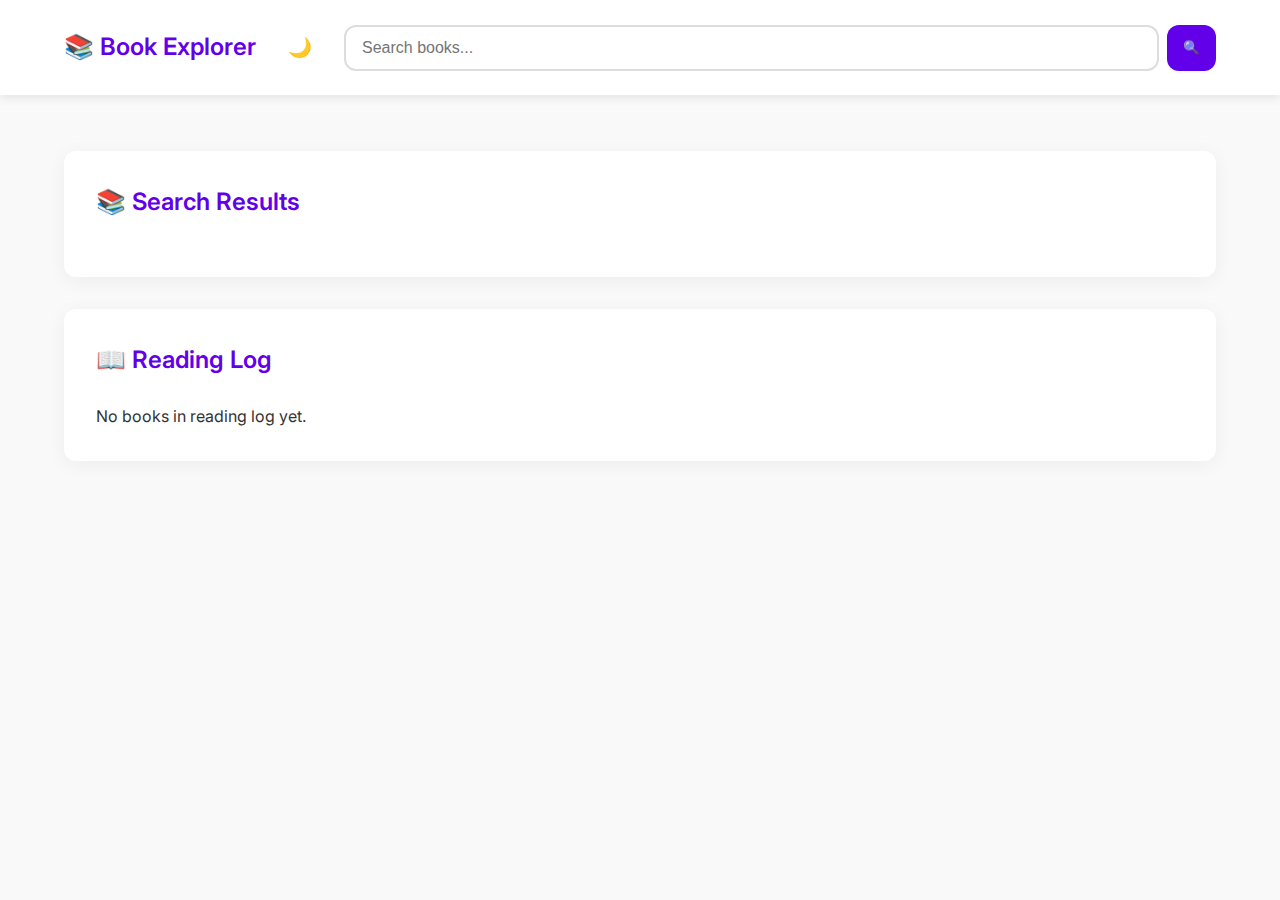
<file: Task 5/index.html>
<!DOCTYPE html>
<html lang="en">
<head>
  <meta charset="UTF-8" />
  <meta name="viewport" content="width=device-width, initial-scale=1.0"/>
  <title>Book Explorer</title>
  <link href="https://fonts.googleapis.com/css2?family=Inter:wght@400;600&display=swap" rel="stylesheet">
  <link rel="stylesheet" href="styles/style.min.css" />
</head>
<body class="light-mode">
  <header class="navbar">
    <div class="container">
      <div class="logo">📚 Book Explorer</div>
      <button class="dark-toggle" aria-label="Toggle dark mode">🌙</button>
      <button class="menu-toggle" aria-label="Toggle menu">☰</button>
      <nav class="search-container">
        <input type="text" id="searchInput" placeholder="Search books..." aria-label="Search books"/>
        <button id="searchBtn" class="search-btn">🔍</button>
      </nav>
    </div>
  </header>

  <main class="container">
    <section id="resultsSection" class="card-section">
      <h2 class="section-title">📚 Search Results</h2>
      <div id="results" class="book-grid"></div>
    </section>

    <section id="logSection" class="card-section">
      <h2 class="section-title">📖 Reading Log</h2>
      <div id="log" class="book-grid"></div>
    </section>
  </main>

  <script src="scripts/app.min.js" defer></script>
</body>
</html>
</file>
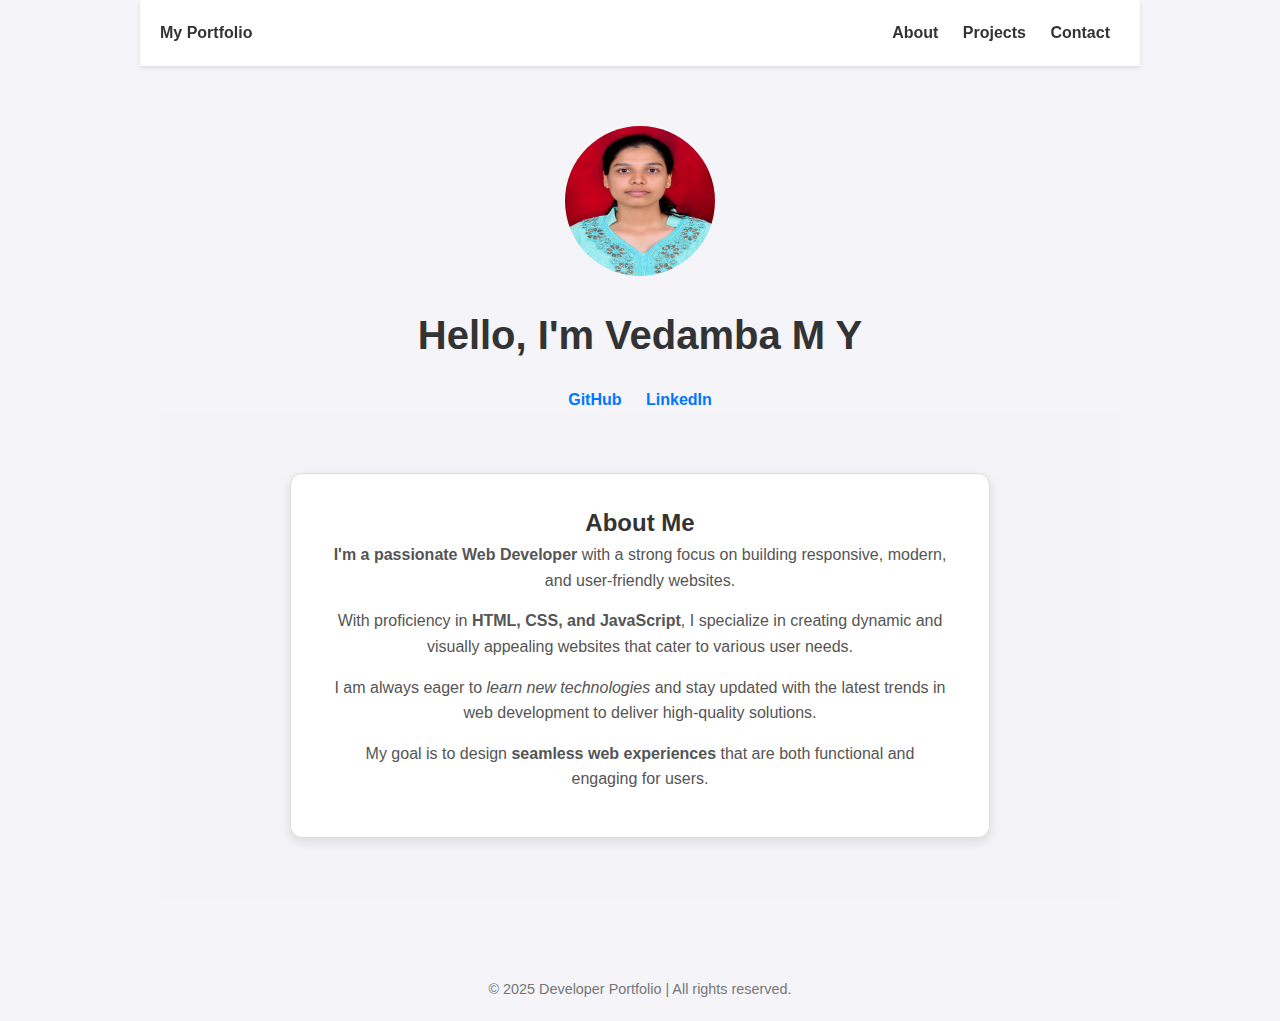
<file: Task 4/Portfolio/index.html>
<!DOCTYPE html>
<html lang="en">
<head>
  <meta charset="UTF-8" />
  <meta name="viewport" content="width=device-width, initial-scale=1.0" />
  <title>About - Developer Portfolio</title>
  <link rel="stylesheet" href="css/style.css" />
</head>
<body>
  <nav>
    <div><strong>My Portfolio</strong></div>
    <div>
      <a href="index.html">About</a>
      <a href="projects.html">Projects</a>
      <a href="contact.html">Contact</a>
    </div>
  </nav>

  <section class="hero">
    <img src="images/Vedamba_M_Y.jpg" alt="Passport Size Photo">
    <h1>Hello, I'm Vedamba M Y </h1>
    <div class="social-links">
      <a href="https://github.com/Veda0920" target="_blank">GitHub</a>
      <a href="https://linkedin.com/in/vedamba-m-y-84b909303/" target="_blank">LinkedIn</a>
    </div>
    <section class="about-section">
      <div class="about-box">
        <h2>About Me</h2>
        <p><strong>I'm a passionate Web Developer</strong> with a strong focus on building responsive, modern, and user-friendly websites.</p>
        <p>With proficiency in <strong>HTML, CSS, and JavaScript</strong>, I specialize in creating dynamic and visually appealing websites that cater to various user needs.</p>
        <p>I am always eager to <em>learn new technologies</em> and stay updated with the latest trends in web development to deliver high-quality solutions.</p>
        <p>My goal is to design <strong>seamless web experiences</strong> that are both functional and engaging for users.</p>
      </div>
    </section>
   
  </section>

  <footer>
    &copy; 2025 Developer Portfolio | All rights reserved.
  </footer>
</body>
</html>
</file>
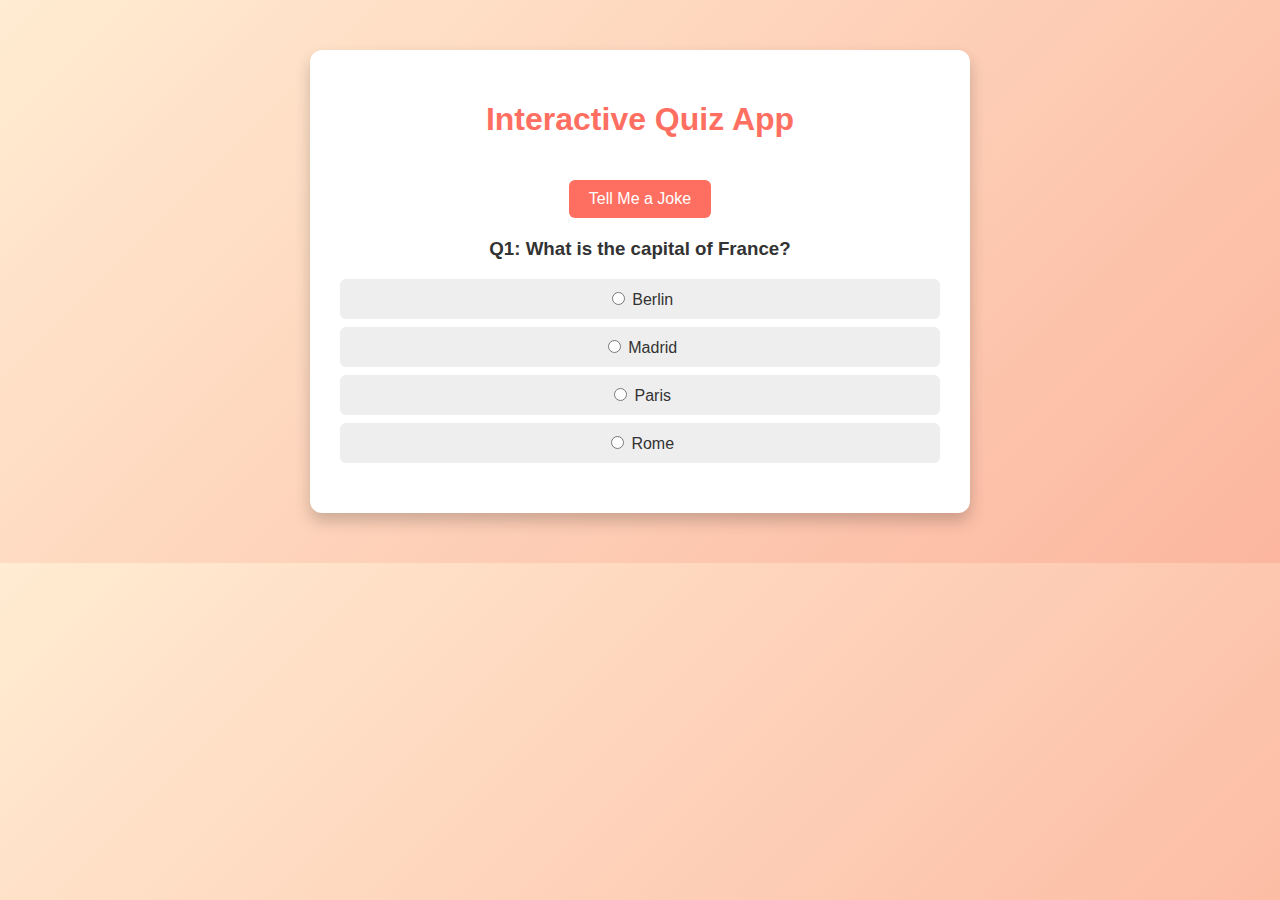
<file: Task3.html>
<!DOCTYPE html>
<html lang="en">
<head>
  <meta charset="UTF-8">
  <meta name="viewport" content="width=device-width, initial-scale=1.0">
  <title>Interactive Quiz App</title>
  <style>
    body {
      font-family: 'Segoe UI', Tahoma, Geneva, Verdana, sans-serif;
      margin: 0;
      padding: 0;
      background: linear-gradient(135deg, #ffecd2 0%, #fcb69f 100%);
      color: #333;
    }

    .container {
      max-width: 600px;
      margin: 50px auto;
      padding: 30px;
      background-color: #fff;
      border-radius: 12px;
      box-shadow: 0 8px 16px rgba(0,0,0,0.2);
      text-align: center;
    }

    h1 {
      color: #ff6f61;
    }

    .question {
      margin-bottom: 20px;
    }

    label {
      display: block;
      margin: 8px 0;
      padding: 10px;
      background-color: #eee;
      border-radius: 6px;
      cursor: pointer;
      transition: background 0.3s ease;
    }

    label:hover {
      background-color: #dcdcdc;
    }

    .correct {
      background-color: #c8e6c9 !important;
    }

    .wrong {
      background-color: #ffcdd2 !important;
    }

    button {
      padding: 10px 20px;
      font-size: 1rem;
      color: white;
      background-color: #ff6f61;
      border: none;
      border-radius: 6px;
      cursor: pointer;
      margin-top: 20px;
    }

    button:hover {
      background-color: #e35b52;
    }

    #joke-display {
      font-style: italic;
      margin-top: 20px;
      color: #555;
    }

    @media (max-width: 600px) {
      .container {
        margin: 20px;
        padding: 20px;
      }
    }
  </style>
</head>
<body>
  <div class="container">
    <h1>Interactive Quiz App</h1>
    <button id="fetch-data-btn">Tell Me a Joke</button>
    <p id="joke-display"></p>
    <div id="quiz-container"></div>
  </div>

  <script>
    const quizQuestions = [
      {
        question: "What is the capital of France?",
        options: ["Berlin", "Madrid", "Paris", "Rome"],
        answer: "Paris",
      },
      {
        question: "Which language runs in a web browser?",
        options: ["Java", "Python", "JavaScript", "C++"],
        answer: "JavaScript",
      },
      {
        question: "What does CSS stand for?",
        options: [
          "Central Style Sheets",
          "Cascading Style Sheets",
          "Creative Style Sheets",
          "Colorful Style Sheets",
        ],
        answer: "Cascading Style Sheets",
      },
      {
        question: "Who developed Python?",
        options: ["Dennis Ritchie", "Guido van Rossum", "James Gosling", "Bjarne Stroustrup"],
        answer: "Guido van Rossum",
      },
      {
        question: "Which company created ReactJS?",
        options: ["Google", "Microsoft", "Facebook", "Apple"],
        answer: "Facebook",
      },
    ];

    let currentQuestionIndex = 0;
    let score = 0;

    function renderQuestion() {
      const quizContainer = document.getElementById("quiz-container");
      quizContainer.innerHTML = "";
      const q = quizQuestions[currentQuestionIndex];

      const questionDiv = document.createElement("div");
      questionDiv.classList.add("question");
      questionDiv.innerHTML = `<h3>Q${currentQuestionIndex + 1}: ${q.question}</h3>`;

      q.options.forEach(option => {
        const label = document.createElement("label");
        label.innerHTML = `
          <input type="radio" name="option" value="${option}"> ${option}
        `;
        label.addEventListener("click", () => handleAnswer(option, label));
        questionDiv.appendChild(label);
      });

      quizContainer.appendChild(questionDiv);
    }

    function handleAnswer(selected, label) {
      const correct = quizQuestions[currentQuestionIndex].answer;
      const labels = document.querySelectorAll("label");

      labels.forEach(l => {
        const input = l.querySelector("input");
        if (input.value === correct) {
          l.classList.add("correct");
        } else if (input.checked) {
          l.classList.add("wrong");
        }
        l.querySelector("input").disabled = true;
      });

      if (selected === correct) {
        score++;
      }

      setTimeout(() => {
        currentQuestionIndex++;
        if (currentQuestionIndex < quizQuestions.length) {
          renderQuestion();
        } else {
          showResult();
        }
      }, 1000);
    }

    function showResult() {
      const quizContainer = document.getElementById("quiz-container");
      quizContainer.innerHTML = `<h2>Your Score: ${score} / ${quizQuestions.length}</h2>`;
    }

    async function fetchJoke() {
      try {
        const response = await fetch("https://official-joke-api.appspot.com/random_joke");
        if (!response.ok) throw new Error("Failed to fetch joke");

        const data = await response.json();
        document.getElementById("joke-display").textContent = `${data.setup} ... ${data.punchline}`;
      } catch (error) {
        console.error(error);
        alert("Could not fetch joke. Try again later.");
      }
    }

    document.getElementById("fetch-data-btn").addEventListener("click", fetchJoke);
    renderQuestion();
  </script>
</body>
</html>
</file>
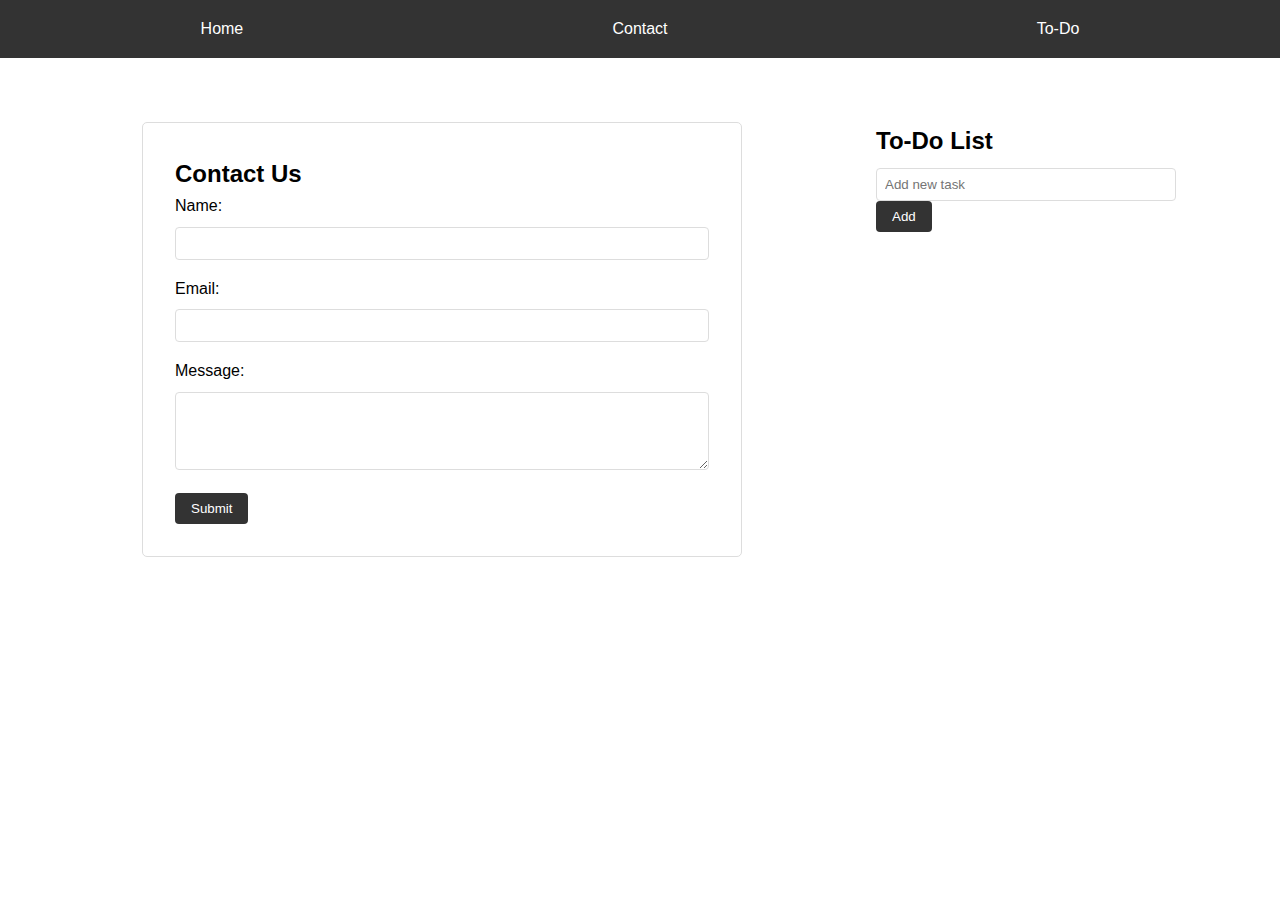
<file: Task_2.html>
<!DOCTYPE html>
<html lang="en">
<head>
    <meta charset="UTF-8">
    <meta name="viewport" content="width=device-width, initial-scale=1.0">
    <title>Web Development Project</title>
    <style>
        /* Reset and base styles */
        * {
            box-sizing: border-box;
            margin: 0;
            padding: 0;
        }

        html {
            scroll-behavior: smooth; /* Smooth scrolling */
        }

        body {
            font-family: Arial, sans-serif;
            line-height: 1.6;
        }

        /* Navigation - Flexbox */
        .nav-container {
            background: #333;
            padding: 1rem;
        }

        .nav {
            display: flex;
            justify-content: space-around;
            list-style: none;
        }

        .nav a {
            color: white;
            text-decoration: none;
            padding: 0.5rem 1rem;
        }

        /* Main content grid */
        .grid-container {
            display: grid;
            grid-template-columns: 3fr 1fr;
            gap: 2rem;
            padding: 2rem;
            max-width: 1200px;
            margin: 0 auto;
        }

        /* Contact Form */
        .contact-form {
            max-width: 600px;
            margin: 2rem auto;
            padding: 2rem;
            border: 1px solid #ddd;
            border-radius: 5px;
        }

        .form-group {
            margin-bottom: 1rem;
        }

        input, textarea {
            width: 100%;
            padding: 0.5rem;
            margin-top: 0.5rem;
            border: 1px solid #ddd;
            border-radius: 4px;
        }

        button {
            background: #333;
            color: white;
            padding: 0.5rem 1rem;
            border: none;
            border-radius: 4px;
            cursor: pointer;
        }

        /* To-Do List */
        .todo-container {
            padding: 2rem;
        }

        #todo-input {
            padding: 0.5rem;
            width: 300px;
        }

        .todo-item {
            display: flex;
            justify-content: space-between;
            align-items: center;
            padding: 0.5rem;
            margin: 0.5rem 0;
            background: #f4f4f4;
            border-radius: 4px;
        }

        /* Responsive Design */
        @media (max-width: 768px) {
            .grid-container {
                grid-template-columns: 1fr;
            }

            .nav {
                flex-direction: column;
                align-items: center;
            }

            .nav a {
                margin: 0.5rem 0;
            }
        }
    </style>
</head>
<body id="home">
    <!-- Navigation -->
    <nav class="nav-container">
        <ul class="nav">
            <li><a href="#home">Home</a></li>
            <li><a href="#contact">Contact</a></li>
            <li><a href="#todo">To-Do</a></li>
        </ul>
    </nav>

    <!-- Grid Layout -->
    <main class="grid-container">
        <!-- Contact Section -->
        <section class="main-content" id="contact">
            <form class="contact-form" id="contactForm">
                <h2>Contact Us</h2>
                <div class="form-group">
                    <label for="name">Name:</label>
                    <input type="text" id="name" required>
                </div>
                <div class="form-group">
                    <label for="email">Email:</label>
                    <input type="email" id="email" required>
                </div>
                <div class="form-group">
                    <label for="message">Message:</label>
                    <textarea id="message" rows="4" required></textarea>
                </div>
                <button type="submit">Submit</button>
            </form>
        </section>

        <!-- To-Do Section -->
        <aside class="sidebar" id="todo">
            <div class="todo-container">
                <h2>To-Do List</h2>
                <input type="text" id="todo-input" placeholder="Add new task">
                <button onclick="addTodo()">Add</button>
                <ul id="todo-list"></ul>
            </div>
        </aside>
    </main>

    <script>
        // Form Validation
        document.getElementById('contactForm').addEventListener('submit', function(e) {
            e.preventDefault();

            const email = document.getElementById('email').value;
            const emailRegex = /^[^\s@]+@[^\s@]+\.[^\s@]+$/;

            if (!emailRegex.test(email)) {
                alert('Please enter a valid email address');
                return;
            }

            alert('Form submitted successfully!');
            this.reset();
        });

        // To-Do List functionality
        function addTodo() {
            const input = document.getElementById('todo-input');
            const list = document.getElementById('todo-list');

            if (input.value.trim() === '') {
                alert('Please enter a task');
                return;
            }

            const li = document.createElement('li');
            li.className = 'todo-item';
            li.innerHTML = `
                ${input.value}
                <button class="delete-btn">×</button>
            `;

            list.appendChild(li);
            input.value = '';

            li.querySelector('.delete-btn').addEventListener('click', () => {
                li.remove();
            });
        }

        // Allow Enter key for adding todos
        document.getElementById('todo-input').addEventListener('keypress', function(e) {
            if (e.key === 'Enter') {
                e.preventDefault(); // prevent form submit
                addTodo();
            }
        });
    </script>
</body>
</html>
</file>
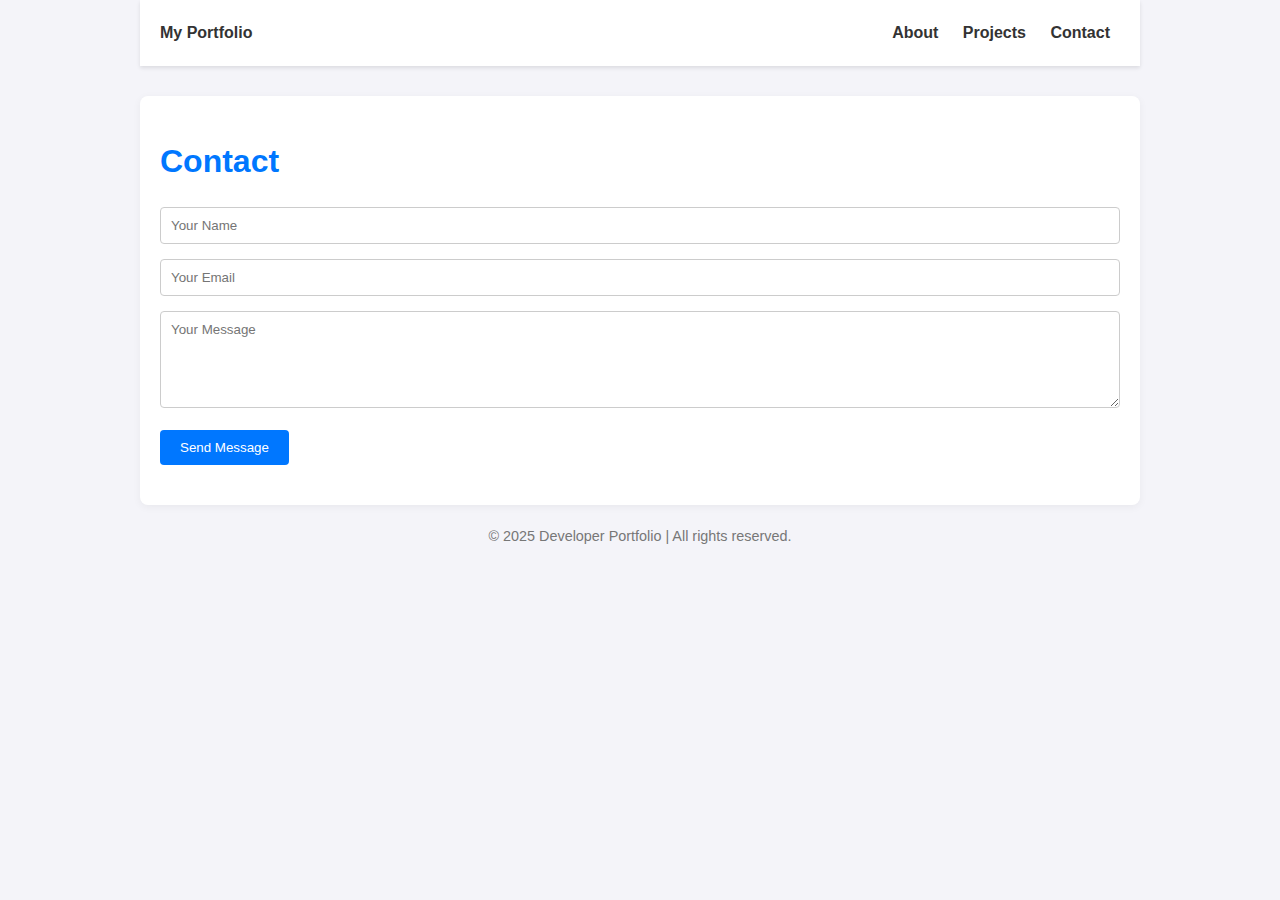
<file: Task 4/Portfolio/contact.html>
<!DOCTYPE html>
<html lang="en">
<head>
  <meta charset="UTF-8" />
  <meta name="viewport" content="width=device-width, initial-scale=1.0" />
  <title>Contact - Developer Portfolio</title>
  <link rel="stylesheet" href="css/style.css" />
  <script src="js/script.js" defer></script>
</head>
<body>
  <nav>
    <div><strong>My Portfolio</strong></div>
    <div>
      <a href="index.html">About</a>
      <a href="projects.html">Projects</a>
      <a href="contact.html">Contact</a>
    </div>
  </nav>

  <section class="contact">
    <h2 class="section-title">Contact</h2>
    <form id="contactForm">
      <input type="text" placeholder="Your Name" required />
      <input type="email" placeholder="Your Email" required />
      <textarea rows="5" placeholder="Your Message" required></textarea>
      <button type="submit">Send Message</button>
    </form>
  </section>

  <footer>
    &copy; 2025 Developer Portfolio | All rights reserved.
  </footer>
</body>
</html>
</file>
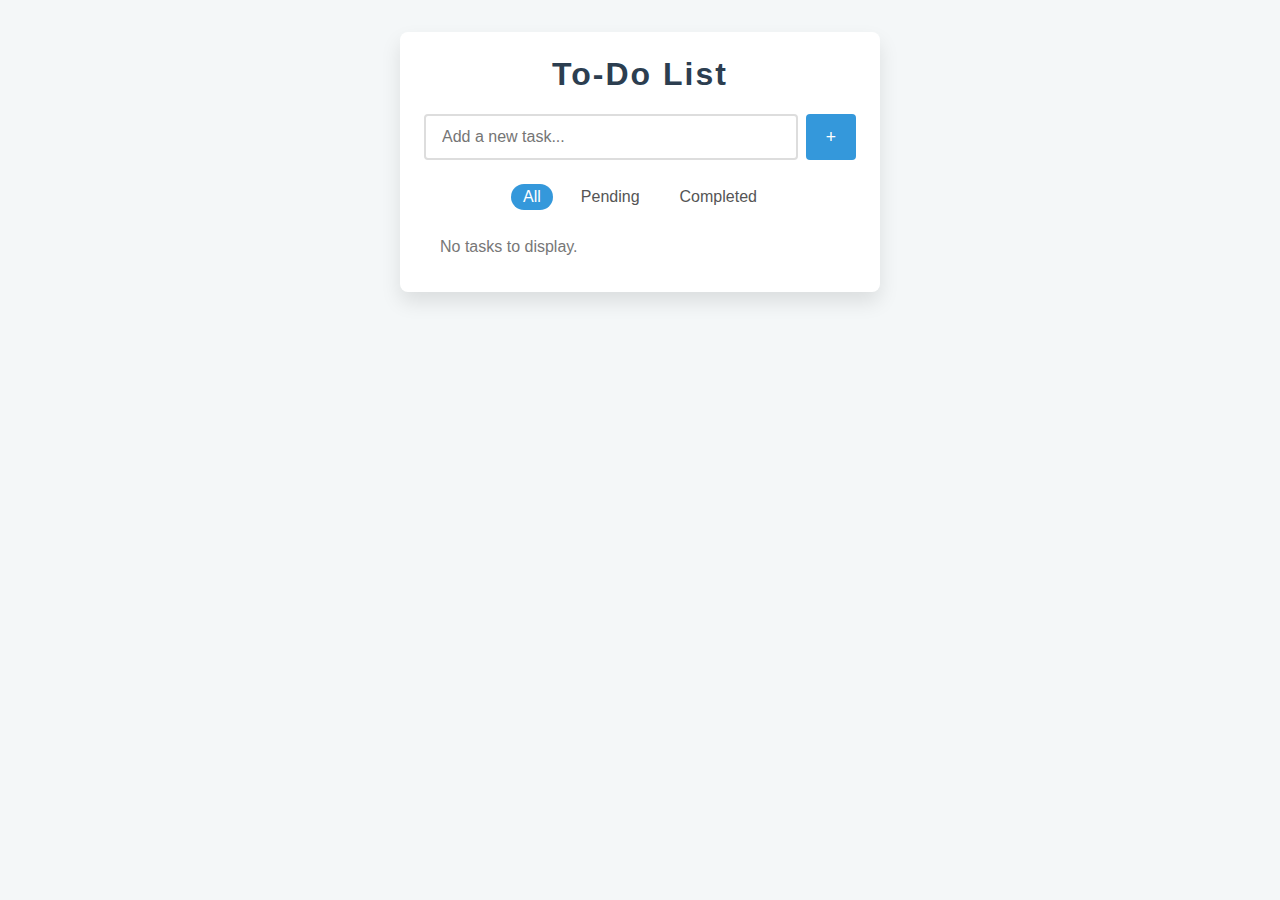
<file: Task 4/Portfolio/project-one.html>
<!DOCTYPE html>
<html lang="en">
<head>
  <meta charset="UTF-8" />
  <meta name="viewport" content="width=device-width, initial-scale=1" />
  <title>To-Do List App</title>
  <style>
    /* Reset some default styles */
    * {
      box-sizing: border-box;
    }

    body {
      font-family: -apple-system, BlinkMacSystemFont, "Segoe UI", Roboto, Oxygen,
        Ubuntu, Cantarell, "Open Sans", "Helvetica Neue", sans-serif;
      margin: 0;
      padding: 0;
      background: #f4f7f8;
      color: #333;
      display: flex;
      justify-content: center;
      align-items: flex-start;
      min-height: 100vh;
      padding: 2rem 1rem;
    }

    .container {
      background: #fff;
      width: 100%;
      max-width: 480px;
      border-radius: 8px;
      padding: 1.5rem;
      box-shadow: 0 10px 20px rgba(0, 0, 0, 0.1);
    }

    h1 {
      margin-top: 0;
      text-align: center;
      font-weight: 700;
      color: #2c3e50;
      letter-spacing: 2px;
    }

    form {
      margin-bottom: 1.5rem;
      display: flex;
      gap: 0.5rem;
    }

    input[type="text"] {
      flex-grow: 1;
      padding: 0.75rem 1rem;
      border: 2px solid #ddd;
      border-radius: 4px;
      font-size: 1rem;
      transition: border-color 0.3s ease;
    }

    input[type="text"]:focus {
      border-color: #3498db;
      outline: none;
    }

    button.add-btn {
      background: #3498db;
      border: none;
      color: white;
      padding: 0 1.25rem;
      border-radius: 4px;
      cursor: pointer;
      font-size: 1.1rem;
      transition: background-color 0.3s ease;
    }

    button.add-btn:hover,
    button.add-btn:focus {
      background: #2980b9;
      outline: none;
    }

    .filters {
      margin-bottom: 1rem;
      display: flex;
      justify-content: center;
      gap: 1rem;
    }

    .filters button {
      background: transparent;
      border: none;
      font-size: 1rem;
      cursor: pointer;
      padding: 0.25rem 0.75rem;
      border-radius: 20px;
      color: #555;
      transition: background-color 0.3s, color 0.3s;
    }

    .filters button.active,
    .filters button:hover {
      background: #3498db;
      color: #fff;
      outline: none;
    }

    ul.todo-list {
      list-style: none;
      padding: 0;
      margin: 0;
      max-height: 60vh;
      overflow-y: auto;
    }

    ul.todo-list li {
      display: flex;
      align-items: center;
      gap: 0.75rem;
      padding: 0.75rem 1rem;
      border-bottom: 1px solid #eee;
      transition: background-color 0.3s ease;
    }

    ul.todo-list li:last-child {
      border-bottom: none;
    }

    ul.todo-list li.completed .task-text {
      text-decoration: line-through;
      color: #999;
    }

    .task-text {
      flex-grow: 1;
      font-size: 1rem;
      word-break: break-word;
    }

    .task-actions button {
      background: transparent;
      border: none;
      cursor: pointer;
      font-size: 1.25rem;
      color: #888;
      transition: color 0.3s ease;
      padding: 0.125rem;
    }

    .task-actions button.delete-btn:hover,
    .task-actions button.delete-btn:focus {
      color: #e74c3c;
      outline: none;
    }

    .task-actions button.complete-btn:hover,
    .task-actions button.complete-btn:focus {
      color: #27ae60;
      outline: none;
    }

    /* Scrollbar styling for browsers that support it */
    ul.todo-list::-webkit-scrollbar {
      width: 8px;
    }
    ul.todo-list::-webkit-scrollbar-track {
      background: #f4f7f8;
    }
    ul.todo-list::-webkit-scrollbar-thumb {
      background-color: #ccc;
      border-radius: 20px;
      border: 2px solid #f4f7f8;
    }

    /* Responsive */
    @media (max-width: 400px) {
      form {
        flex-direction: column;
      }

      button.add-btn {
        width: 100%;
      }
    }
  </style>
</head>
<body>
  <main class="container" role="main" aria-label="To-Do List Application">
    <h1>To-Do List</h1>

    <!-- Form to add new tasks -->
    <form id="task-form" aria-label="Add new task form">
      <input
        type="text"
        id="task-input"
        aria-label="Task description"
        placeholder="Add a new task..."
        autocomplete="off"
        required
      />
      <button type="submit" class="add-btn" aria-label="Add task">+</button>
    </form>

    <!-- Filter buttons for tasks -->
    <nav class="filters" aria-label="Filter tasks">
      <button type="button" class="filter-btn active" data-filter="all" aria-pressed="true">All</button>
      <button type="button" class="filter-btn" data-filter="pending" aria-pressed="false">Pending</button>
      <button type="button" class="filter-btn" data-filter="completed" aria-pressed="false">Completed</button>
    </nav>

    <!-- To-Do List container -->
    <ul id="todo-list" class="todo-list" aria-live="polite" aria-relevant="additions removals"></ul>
  </main>

  <script>
    // Immediately Invoked Function Expression (IIFE) to avoid polluting global scope
    (function () {
      // Select DOM elements
      const taskForm = document.getElementById('task-form');
      const taskInput = document.getElementById('task-input');
      const todoList = document.getElementById('todo-list');
      const filterButtons = document.querySelectorAll('.filter-btn');

      // Key for localStorage
      const STORAGE_KEY = 'todoTasks';

      // Current filter state - can be 'all', 'completed', or 'pending'
      let currentFilter = 'all';

      // Array to hold task objects { id, text, completed }
      let tasks = [];

      /**
       * Save tasks array to localStorage
       */
      function saveTasks() {
        localStorage.setItem(STORAGE_KEY, JSON.stringify(tasks));
      }

      /**
       * Load tasks array from localStorage
       */
      function loadTasks() {
        const storedTasks = localStorage.getItem(STORAGE_KEY);
        if (storedTasks) {
          try {
            tasks = JSON.parse(storedTasks);
          } catch (error) {
            // If JSON parsing fails, reset tasks to empty array
            tasks = [];
            console.error('Failed to parse tasks from localStorage:', error);
          }
        }
      }

      /**
       * Generate unique ID for each task
       * Uses timestamp and random component to reduce collisions
       */
      function generateId() {
        return Date.now().toString(36) + Math.random().toString(36).substr(2, 5);
      }

      /**
       * Create a DOM element for a task and return it
       * @param {Object} task - task object with id, text, completed
       * @returns {HTMLElement} li element representing the task
       */
      function createTaskElement(task) {
        const li = document.createElement('li');
        li.setAttribute('data-id', task.id);
        li.className = task.completed ? 'completed' : '';

        // Checkbox / Completion toggle button for accessibility
        const completeBtn = document.createElement('button');
        completeBtn.className = 'complete-btn';
        completeBtn.setAttribute('aria-label', task.completed ? `Mark task "${task.text}" as pending` : `Mark task "${task.text}" as completed`);
        completeBtn.setAttribute('title', task.completed ? 'Undo complete' : 'Mark complete');
        completeBtn.type = 'button';
        completeBtn.innerHTML = task.completed
          ? '&#x2714;' // Checkmark for completed
          : '&#x25CB;'; // Circle for pending
        completeBtn.addEventListener('click', () => toggleCompleted(task.id));

        // Task text span
        const taskText = document.createElement('span');
        taskText.className = 'task-text';
        taskText.textContent = task.text;

        // Delete button
        const deleteBtn = document.createElement('button');
        deleteBtn.className = 'delete-btn';
        deleteBtn.setAttribute('aria-label', `Delete task: ${task.text}`);
        deleteBtn.setAttribute('title', 'Delete task');
        deleteBtn.type = 'button';
        deleteBtn.innerHTML = '&#x2716;'; // Cross mark
        deleteBtn.addEventListener('click', () => deleteTask(task.id));

        const actionsDiv = document.createElement('div');
        actionsDiv.className = 'task-actions';
        actionsDiv.appendChild(completeBtn);
        actionsDiv.appendChild(deleteBtn);

        li.appendChild(actionsDiv);
        li.appendChild(taskText);

        return li;
      }

      /**
       * Render the list of tasks based on the current filter
       */
      function renderTasks() {
        // Clear the current list
        todoList.innerHTML = '';

        // Filter tasks by currentFilter setting
        let filteredTasks = [];
        switch (currentFilter) {
          case 'completed':
            filteredTasks = tasks.filter(task => task.completed);
            break;
          case 'pending':
            filteredTasks = tasks.filter(task => !task.completed);
            break;
          default:
            filteredTasks = tasks;
        }

        // Append filtered tasks to the list
        if (filteredTasks.length === 0) {
          // Show placeholder text if no tasks to show
          const emptyMessage = document.createElement('li');
          emptyMessage.textContent = 'No tasks to display.';
          emptyMessage.style.textAlign = 'center';
          emptyMessage.style.color = '#777';
          todoList.appendChild(emptyMessage);
          return;
        }

        filteredTasks.forEach(task => {
          const taskElement = createTaskElement(task);
          todoList.appendChild(taskElement);
        });
      }

      /**
       * Add a new task with given text
       * @param {string} text - task description text
       */
      function addTask(text) {
        // Trim and validate input
        const trimmedText = text.trim();
        if (!trimmedText) return;

        const newTask = {
          id: generateId(),
          text: trimmedText,
          completed: false,
        };
        tasks.push(newTask);
        saveTasks();
        renderTasks();
      }

      /**
       * Toggle completion status for the task with given id
       * @param {string} id - task id
       */
      function toggleCompleted(id) {
        tasks = tasks.map(task =>
          task.id === id ? { ...task, completed: !task.completed } : task
        );
        saveTasks();
        renderTasks();
      }

      /**
       * Delete the task with given id
       * @param {string} id - task id
       */
      function deleteTask(id) {
        tasks = tasks.filter(task => task.id !== id);
        saveTasks();
        renderTasks();
      }

      /**
       * Set the current filter and update UI accordingly
       * @param {string} filter - one of 'all', 'completed', 'pending'
       */
      function setFilter(filter) {
        currentFilter = filter;
        // Update aria-pressed for accessibility and visual states
        filterButtons.forEach(btn => {
          if (btn.dataset.filter === filter) {
            btn.classList.add('active');
            btn.setAttribute('aria-pressed', 'true');
          } else {
            btn.classList.remove('active');
            btn.setAttribute('aria-pressed', 'false');
          }
        });
        renderTasks();
      }

      /**
       * Event handler for form submit - add new task
       */
      function onFormSubmit(event) {
        event.preventDefault(); // Prevent page reload
        addTask(taskInput.value);
        taskInput.value = '';
        taskInput.focus();
      }

      /**
       * Event handler for filter button click
       */
      function onFilterClick(event) {
        const filter = event.target.dataset.filter;
        if (filter) {
          setFilter(filter);
        }
      }

      /**
       * Initialize the app:
       * - load tasks from storage
       * - register event listeners
       * - render initial task list
       */
      function init() {
        loadTasks();
        renderTasks();

        taskForm.addEventListener('submit', onFormSubmit);
        filterButtons.forEach(btn => btn.addEventListener('click', onFilterClick));
      }

      // Initialize app on DOMContentLoaded event for safety
      document.addEventListener('DOMContentLoaded', init);
    })();
  </script>
</body>
</html>
</file>
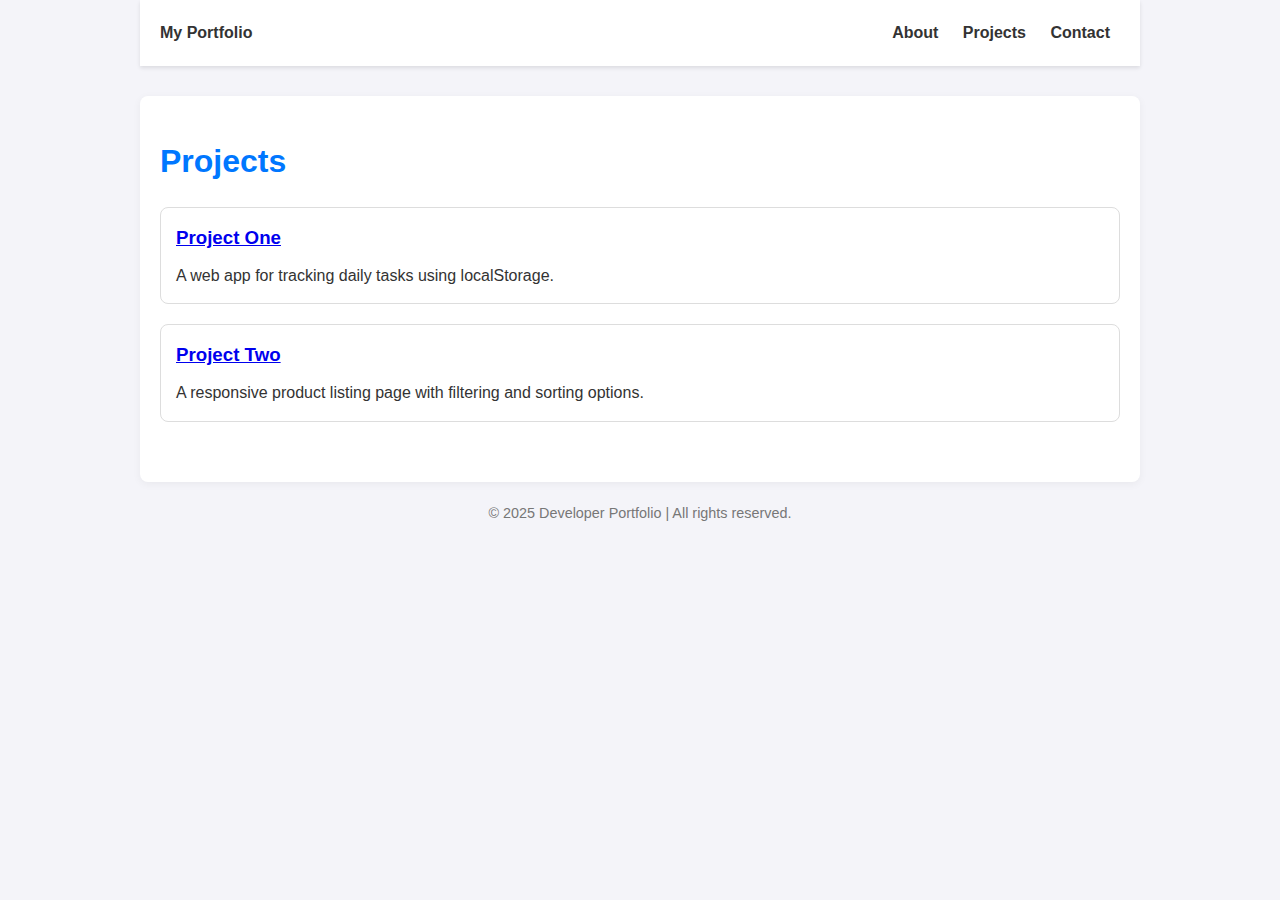
<file: Task 4/Portfolio/projects.html>
<!DOCTYPE html>
<html lang="en">
<head>
  <meta charset="UTF-8" />
  <meta name="viewport" content="width=device-width, initial-scale=1.0" />
  <title>Projects - Developer Portfolio</title>
  <link rel="stylesheet" href="css/style.css" />
</head>
<body>
  <nav>
    <div><strong>My Portfolio</strong></div>
    <div>
      <a href="index.html">About</a>
      <a href="projects.html">Projects</a>
      <a href="contact.html">Contact</a>
    </div>
  </nav>

  <section class="projects">
    <h2 class="section-title">Projects</h2>
    <div class="project-card">
      <h3><a href="project-one.html">Project One</a></h3>
      <p>A web app for tracking daily tasks using localStorage.</p>
    </div>
    <div class="project-card">
      <h3><a href="project-two.html">Project Two</a></h3>
      <p>A responsive product listing page with filtering and sorting options.</p>
    </div>
  </section>

  <footer>
    &copy; 2025 Developer Portfolio | All rights reserved.
  </footer>
</body>
</html>
</file>
<file: Task 4/Portfolio/css/style.css>
* {
  margin: 0;
  padding: 0;
  box-sizing: border-box;
  font-family: 'Inter', sans-serif;
}

body {
  line-height: 1.6;
  background-color: #f4f4f9;
  color: #333;
}

header,
nav,
section,
footer {
  padding: 20px;
  max-width: 1000px;
  margin: auto;
  width: 100%;
}

nav {
  display: flex;
  justify-content: space-between;
  align-items: center;
  background: #fff;
  box-shadow: 0 2px 4px rgba(0, 0, 0, 0.1);
  position: sticky;
  top: 0;
  z-index: 1000;
}

nav a {
  margin: 0 10px;
  text-decoration: none;
  color: #333;
  font-weight: 600;
}

nav a:hover {
  color: #0077ff;
}

/* Responsive Nav */
@media (max-width: 768px) {
  nav {
    flex-direction: column;
    align-items: stretch;
  }

  nav a {
    display: block;
    padding: 10px;
    text-align: center;
  }
}

.hero {
  text-align: center;
  padding: 60px 20px;
}

.hero img {
  width: 150px;
  height: 150px;
  border-radius: 50%;
  margin-bottom: 20px;
}

.hero h1 {
  font-size: clamp(1.5rem, 5vw, 2.5rem);
  margin-bottom: 10px;
}

.hero p {
  font-size: 1.2rem;
  color: #555;
}

.about-section {
  display: flex;
  justify-content: center;
  align-items: center;
  padding: 60px 20px;
  background-color: #f3f3f8;
}

.about-box {
  background-color: #fff;
  border: 1px solid #ddd;
  padding: 30px 40px;
  border-radius: 12px;
  box-shadow: 0 4px 12px rgba(0, 0, 0, 0.1);
  max-width: 700px;
  text-align: center;
}

.about-box h1 {
  font-size: 28px;
  margin-bottom: 20px;
}

.about-box p {
  font-size: 16px;
  line-height: 1.6;
  margin-bottom: 15px;
}

.section-title {
  font-size: 2rem;
  margin-bottom: 20px;
  color: #0077ff;
}

.projects,
.contact {
  background: #fff;
  padding: 40px 20px;
  margin-top: 30px;
  border-radius: 8px;
  box-shadow: 0 2px 8px rgba(0, 0, 0, 0.05);
}

.project-card {
  border: 1px solid #ddd;
  padding: 15px;
  border-radius: 8px;
  margin-bottom: 20px;
}

.project-card h3 {
  margin-bottom: 10px;
}

form input,
form textarea {
  width: 100%;
  padding: 10px;
  margin-bottom: 15px;
  border: 1px solid #ccc;
  border-radius: 4px;
}

/* Improve form spacing on mobile */
@media (max-width: 600px) {
  form input,
  form textarea {
    padding: 14px;
    font-size: 1rem;
  }
}

form button {
  background: #0077ff;
  color: white;
  padding: 10px 20px;
  border: none;
  border-radius: 4px;
  cursor: pointer;
}

form button:hover {
  background: #005bb5;
}

.social-links {
  margin-top: 20px;
}

.social-links a {
  margin: 0 10px;
  text-decoration: none;
  color: #0077ff;
  font-weight: 600;
}

footer {
  text-align: center;
  padding: 20px;
  font-size: 0.9rem;
  color: #777;
}

/* Responsive tweaks */
@media (max-width: 600px) {
  section,
  nav,
  footer {
    padding: 15px;
  }

  .hero h1 {
    font-size: 2rem;
  }
}
</file>
<file: Task 5/styles/style.min.css>
/* Updated style.min.css */
:root {
    --primary: #6200ea;
    --secondary: #03dac5;
    --light-bg: #f9f9f9;
    --dark-bg: #1a1a1a;
    --card-bg: #ffffff;
    --dark-card-bg: #2a2a2a;
    --text-color: #333;
    --dark-text: #eaeaea;
    --border-radius: 12px;
    --transition: all 0.3s ease;
  }
  
  body.dark-mode {
    --light-bg: #121212;
    --dark-bg: #1e1e1e;
    --card-bg: #2d2d2d;
    --text-color: #eaeaea;
    --secondary: #bb86fc;
  }
  
  * {
    margin: 0;
    padding: 0;
    box-sizing: border-box;
  }
  
  body {
    font-family: 'Inter', sans-serif;
    line-height: 1.6;
    background: var(--light-bg);
    color: var(--text-color);
    transition: var(--transition);
    min-height: 100vh;
  }
  
  .container {
    max-width: 1200px;
    margin: 0 auto;
    padding: 1.5rem;
  }
  
  .navbar {
    background: var(--card-bg);
    box-shadow: 0 2px 10px rgba(0,0,0,0.1);
    position: sticky;
    top: 0;
    z-index: 1000;
  }
  
  .navbar .container {
    display: flex;
    align-items: center;
    justify-content: space-between;
    flex-wrap: wrap;
    gap: 1rem;
  }
  
  .logo {
    font-size: 1.5rem;
    font-weight: 600;
    color: var(--primary);
  }
  
  .search-container {
    display: flex;
    gap: 0.5rem;
    flex: 1;
    justify-content: flex-end;
  }
  
  input[type="text"] {
    flex: 1;
    padding: 0.75rem 1rem;
    border: 2px solid #ddd;
    border-radius: var(--border-radius);
    font-size: 1rem;
    transition: var(--transition);
    width: 100%;
  }
  
  input:focus {
    outline: none;
    border-color: var(--primary);
    box-shadow: 0 0 0 3px rgba(98, 0, 234, 0.2);
  }
  
  button {
    padding: 0.75rem 1rem;
    border: none;
    border-radius: var(--border-radius);
    cursor: pointer;
    transition: var(--transition);
    font-weight: 600;
  }
  
  .search-btn {
    background: var(--primary);
    color: white;
  }
  
  .search-btn:hover {
    background: #7c2ef0;
  }
  
  .dark-toggle {
    background: transparent;
    color: var(--text-color);
    font-size: 1.2rem;
  }
  
  .menu-toggle {
    display: none;
    background: transparent;
    color: var(--text-color);
    font-size: 1.5rem;
  }
  
  .card-section {
    margin-top: 2rem;
    background: var(--card-bg);
    border-radius: var(--border-radius);
    padding: 2rem;
    box-shadow: 0 4px 20px rgba(0,0,0,0.05);
    transition: var(--transition);
  }
  
  .section-title {
    display: flex;
    align-items: center;
    gap: 0.5rem;
    margin-bottom: 1.5rem;
    color: var(--primary);
    font-size: 1.5rem;
    font-weight: 600;
  }
  
  .book-grid {
    display: grid;
    grid-template-columns: repeat(auto-fill, minmax(250px, 1fr));
    gap: 1.5rem;
    animation: fadeIn 0.5s ease-in-out;
  }
  
  .book-card {
    background: var(--light-bg);
    border-radius: var(--border-radius);
    padding: 1rem;
    display: flex;
    flex-direction: column;
    gap: 1rem;
    transition: transform 0.3s ease;
    box-shadow: 0 4px 15px rgba(0,0,0,0.05);
  }
  
  .book-card:hover {
    transform: translateY(-5px);
  }
  
  .book-image {
    width: 100%;
    aspect-ratio: 2/3;
    object-fit: cover;
    border-radius: var(--border-radius);
  }
  
  .book-info {
    flex: 1;
    display: flex;
    flex-direction: column;
    gap: 0.5rem;
  }
  
  .book-title {
    font-weight: 600;
    font-size: 1.1rem;
    color: var(--primary);
  }
  
  .book-author {
    font-size: 0.9rem;
    color: #666;
  }
  
  .actions {
    display: flex;
    gap: 0.5rem;
    justify-content: space-between;
    flex-wrap: wrap;
  }
  
  .actions button {
    flex: 1;
    font-size: 0.8rem;
    padding: 0.5rem;
    white-space: nowrap;
  }
  
  .read-button {
    background: var(--secondary);
    color: #000;
  }
  
  .remove-button {
    background: #cf6679;
    color: white;
  }
  
  .add-button {
    background: var(--primary);
    color: white;
  }
  
  @keyframes fadeIn {
    from { opacity: 0; transform: translateY(20px); }
    to { opacity: 1; transform: translateY(0); }
  }
  
  /* Responsive Design */
  @media (max-width: 768px) {
    .search-container {
      flex-direction: column;
      width: 100%;
    }
    
    .menu-toggle {
      display: block;
    }
    
    .navbar.open .search-container {
      display: flex;
    }
    
    .navbar:not(.open) .search-container {
      display: none;
    }
  }
  
  /* Dark Mode */
  body.dark-mode {
    background: var(--dark-bg);
  }
  
  body.dark-mode .card-section {
    background: var(--dark-card-bg);
  }
  
  body.dark-mode .book-card {
    background: var(--dark-card-bg);
  }
  
  body.dark-mode .book-author {
    color: #aaa;
  }
</file>
